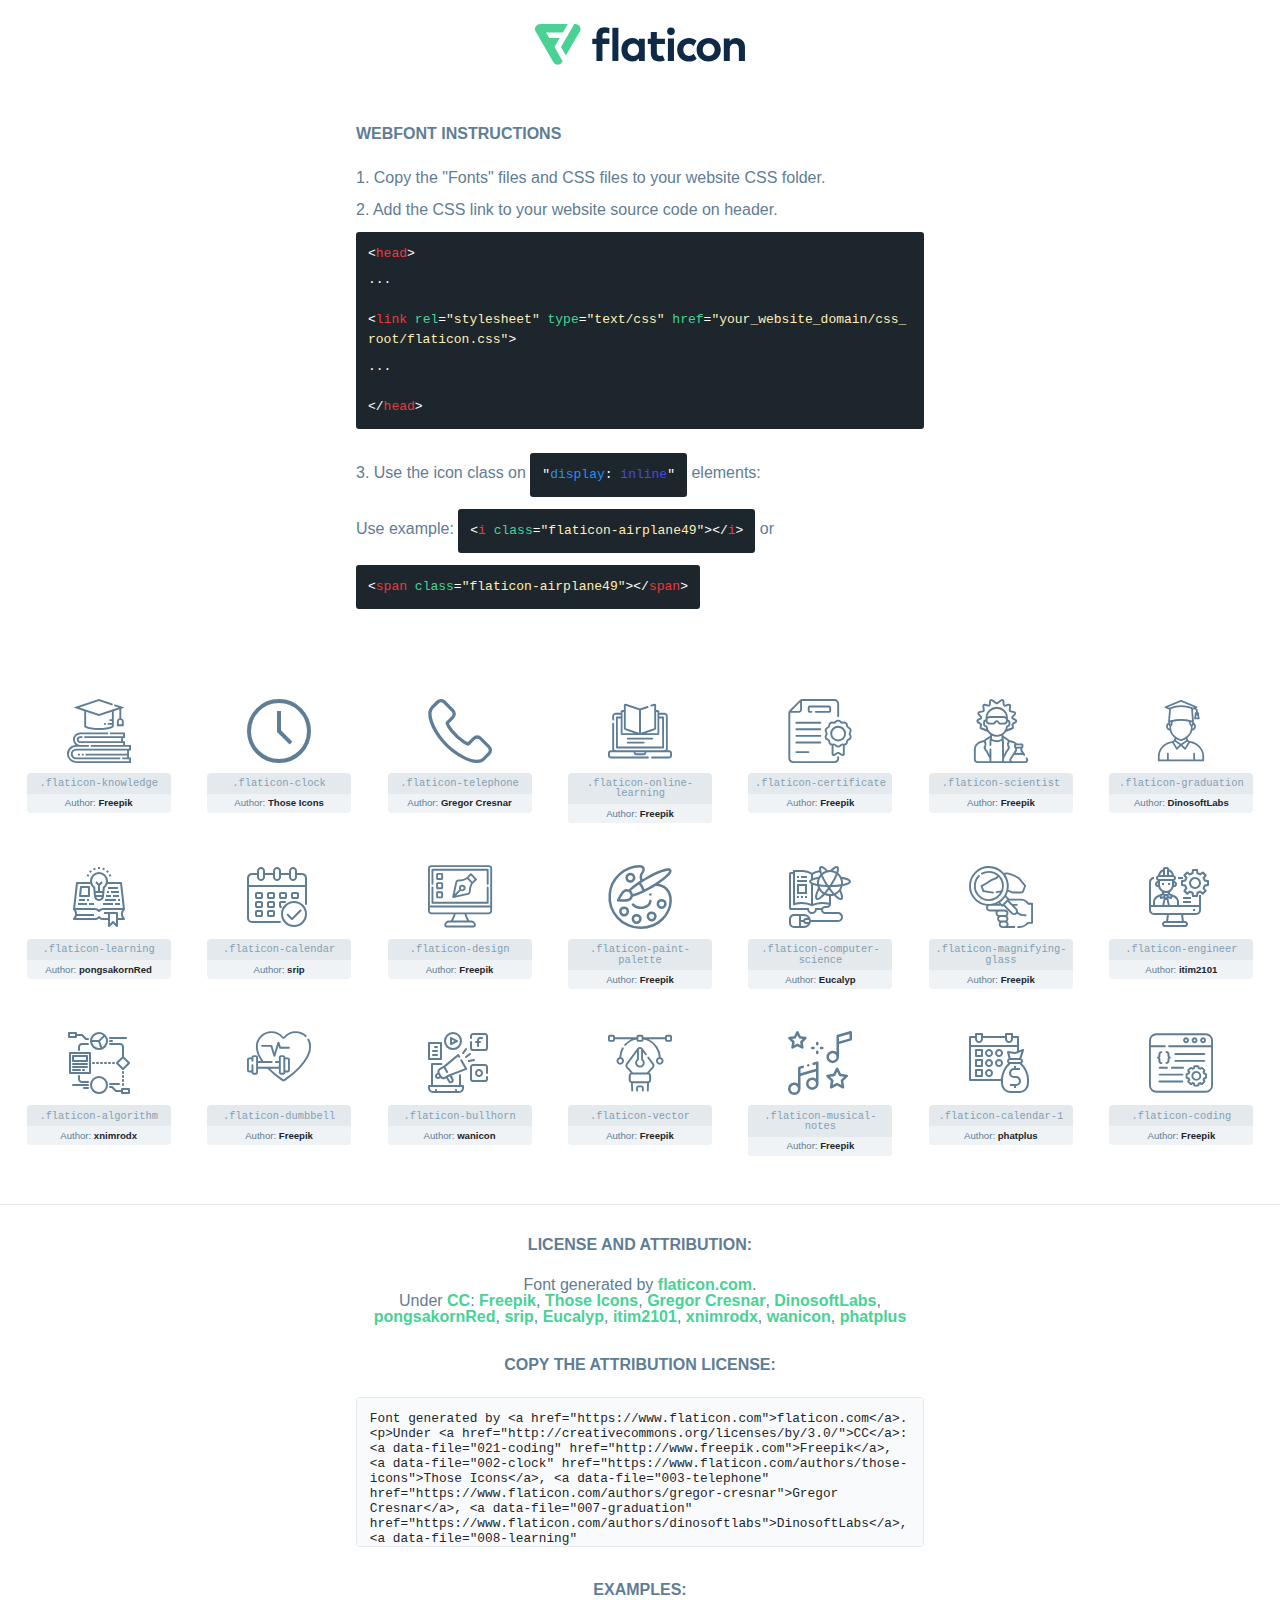
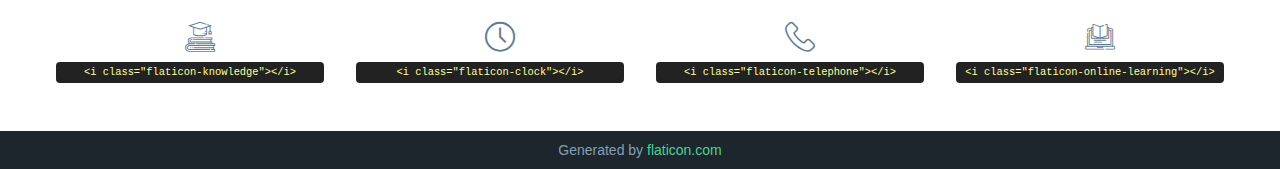
<file: website/static/fonts/flaticon/font/flaticon.html>
<!DOCTYPE html>
<!--
  Flaticon icon font: Flaticon
  Creation date: 19/01/2021 02:51
-->
<html>

<head>
    <title>Flaticon Webfont</title>
    <link rel="stylesheet" type="text/css" href="flaticon.css">
    <meta charset="UTF-8">
    <style>
    html, body, div, span, applet, object, iframe,
    h1, h2, h3, h4, h5, h6, p, blockquote, pre,
    a, abbr, acronym, address, big, cite, code,
    del, dfn, em, img, ins, kbd, q, s, samp,
    small, strike, strong, sub, sup, tt, var,
    b, u, i, center,
    dl, dt, dd, ol, ul, li,
    fieldset, form, label, legend,
    table, caption, tbody, tfoot, thead, tr, th, td,
    article, aside, canvas, details, embed,
    figure, figcaption, footer, header, hgroup,
    menu, nav, output, ruby, section, summary,
    time, mark, audio, video {
        margin: 0;
        padding: 0;
        border: 0;
        font-size: 100%;
        font: inherit;
        vertical-align: baseline;
    }
    /* HTML5 display-role reset for older browsers */
    article, aside, details, figcaption, figure,
    footer, header, hgroup, menu, nav, section {
        display: block;
    }
    body {
        line-height: 1;
    }
    ol, ul {
        list-style: none;
    }
    blockquote, q {
        quotes: none;
    }
    blockquote:before, blockquote:after,
    q:before, q:after {
        content: '';
        content: none;
    }
    table {
        border-collapse: collapse;
        border-spacing: 0;
    }
    body {
        font-family: Helvetica, Arial, sans-serif;
        font-size: 16px;
        color: #5f7d95;
    }
    a {
        color: #4AD295;
        font-weight: bold;
        text-decoration: none;
    }
    * {
        -moz-box-sizing: border-box;
        -webkit-box-sizing: border-box;
        box-sizing: border-box;
        margin: 0;
        padding: 0;
    }
    [class^="flaticon-"]:before, [class*=" flaticon-"]:before, [class^="flaticon-"]:after, [class*=" flaticon-"]:after {
        font-family: Flaticon;
        font-size: 30px;
        font-style: normal;
        margin-left: 20px;
        color: #333;
    }
    .wrapper {
        max-width: 600px;
        margin: auto;
        padding: 0 1em;
    }
    .title {
        margin-bottom: 24px;
        text-transform: uppercase;
        font-weight: bold;
    }
    header {
        text-align: center;
        padding: 24px;
    }
    header .logo {
        width: 210px;
        height: auto;
        border: none;
        display: inline-block;
    }
    header strong {
        font-size: 28px;
        font-weight: 500;
        vertical-align: middle;
    }
    .demo {
        margin: 2em auto;
        line-height: 1.25em;
    }
    .demo ul li {
        margin-bottom: 12px;
    }
    .demo ul li code {
        background-color: #1D262D;
        border-radius: 3px;
        padding: 12px;
        display: inline-block;
        color: #fff;
        font-family: Consolas,Monaco,Lucida Console,Liberation Mono,DejaVu Sans Mono,Bitstream Vera Sans Mono,Courier New, monospace;
        font-weight: lighter;
        margin-top: 12px;
        font-size: 13px;
        word-break: break-all;
    }
    .demo ul li code .red {
        color: #EC3A3B;
    }
    .demo ul li code .green {
        color: #4AD295;
    }
    .demo ul li code .yellow {
        color: #FFEEB6;
    }
    .demo ul li code .blue {
        color: #2C8CF4;
    }
    .demo ul li code .purple {
        color: #4949E7;
    }
    .demo ul li code .dots {
        margin-top: 0.5em;
        display: block;
    }
    #glyphs {
        border-bottom: 1px solid #E3E9ED;
        padding: 2em 0;
        text-align: center;
    }
    .glyph {
        display: inline-block;
        width: 9em;
        margin: 1em;
        text-align: center;
        vertical-align: top;
        background: #FFF;
    }
    .glyph .glyph-icon {
        padding: 10px;
        display: block;
        font-family:"Flaticon";
        font-size: 64px;
        line-height: 1;
    }
    .glyph .glyph-icon:before {
        font-size: 64px;
        color: #5f7d95;
        margin-left: 0;
    }
    .class-name {
        font-size: 0.65em;
        background-color: #E3E9ED;
        color: #869FB2;
        border-radius: 4px 4px 0 0;
        padding: 0.5em;
        font-family: Consolas,Monaco,Lucida Console,Liberation Mono,DejaVu Sans Mono,Bitstream Vera Sans Mono,Courier New, monospace;
    }
    .author-name {
        font-size: 0.6em;
        background-color: #EFF3F6;
        border-top: 0;
        border-radius: 0 0 4px 4px;
        padding: 0.5em;
    }
    .author-name a {
        color: #1D262D;
    }
    .class-name:last-child {
        font-size: 10px;
        color:#888;
    }
    .class-name:last-child a {
        font-size: 10px;
        color:#555;
    }
    .glyph > input {
        display: block;
        width: 100px;
        margin: 5px auto;
        text-align: center;
        font-size: 12px;
        cursor: text;
    }
    .glyph > input.icon-input {
        font-family:"Flaticon";
        font-size: 16px;
        margin-bottom: 10px;
    }
    .attribution .title {
        margin-top: 2em;
    }
    .attribution textarea {
        background-color: #F8FAFB;
        color: #1D262D;
        padding: 1em;
        border: none;
        box-shadow: none;
        border: 1px solid #E3E9ED;
        border-radius: 4px;
        resize: none;
        width: 100%;
        height: 150px;
        font-size: 0.8em;
        font-family: Consolas,Monaco,Lucida Console,Liberation Mono,DejaVu Sans Mono,Bitstream Vera Sans Mono,Courier New, monospace;
        -webkit-appearance: none;
    }
    .attribution textarea:hover {
        border-color: #CFD9E0;
    }
    .attribution textarea:focus {
        border-color: #4AD295;
    }
    .iconsuse {
        margin: 2em auto;
        text-align: center;
        max-width: 1200px;
    }
    .iconsuse:after {
        content: '';
        display: table;
        clear: both;
    }
    .iconsuse .image {
        float: left;
        width: 25%;
        padding: 0 1em;
    }
    .iconsuse .image p {
        margin-bottom: 1em;
    }
    .iconsuse .image span {
        display: block;
        font-size: 0.65em;
        background-color: #222;
        color: #fff;
        border-radius: 4px;
        padding: 0.5em;
        color: #FFFF99;
        margin-top: 1em;
        font-family: Consolas,Monaco,Lucida Console,Liberation Mono,DejaVu Sans Mono,Bitstream Vera Sans Mono,Courier New, monospace;
    }
    .glyph-icon:before {
        color: #5f7d95;
    }
    #footer {
        text-align: center;
        background-color: #1D262D;
        color: #869FB2;
        padding: 12px;
        font-size: 14px;
    }
    #footer a {
        font-weight: normal;
    }
    @media (max-width: 960px) {
        .iconsuse .image {
            width: 50%;
        }
    }
    </style>
</head>

<body class="characters-off">

    <header>
        <a href="https://www.flaticon.com/" target="_blank" class="logo">
            <svg xmlns="http://www.w3.org/2000/svg" viewBox="0 0 394.3 76.5"><path d="M156.6,69.4H145.3V7.1h11.3Z" style="fill:#0e2a47"/><path d="M206.2,69.4h-11V64.8a15.4,15.4,0,0,1-12.6,5.7c-11.6,0-20.3-9.5-20.3-22.1s8.8-22.1,20.3-22.1a15.4,15.4,0,0,1,12.6,5.8V27.5h11Zm-32.4-21c0,6.4,4.2,11.6,10.8,11.6s10.8-4.9,10.8-11.6-4.4-11.6-10.8-11.6S173.9,42,173.9,48.4Z" style="fill:#0e2a47"/><path d="M262.5,13.7a7.2,7.2,0,0,1-14.4,0,7.2,7.2,0,1,1,14.4,0ZM261,69.4H249.6v-42H261Z" style="fill:#0e2a47"/><path id="_Trazado_" data-name="&lt;Trazado&gt;" d="M139.6,17.8a16.6,16.6,0,0,0-8-1.4c-3.2.4-4.9,2-4.9,5.9v5.1h13V37.5h-13v32H115.4v-32h-7.8v-10h7.8V22.2c0-9.9,5.2-16.3,15-16.3a23.4,23.4,0,0,1,9.3,1.8Z" style="fill:#0e2a47"/><path d="M235.1,60c-3.5,0-6.3-1.9-6.3-7.1V37.5H244v-10H228.8V15H217.5V27.5h-5.7v10h5.7V53.7c0,10.9,5.3,16.8,15.7,16.8A22.9,22.9,0,0,0,244,68l-4.3-9.1A12.3,12.3,0,0,1,235.1,60Z" style="fill:#0e2a47"/><path d="M348.9,48.4c0,12.6-9.7,22.1-22.7,22.1s-22.7-9.4-22.7-22.1,9.6-22.1,22.7-22.1S348.9,35.8,348.9,48.4Zm-33.9,0c0,6.8,4.8,11.6,11.1,11.6s11.2-4.8,11.2-11.6-4.8-11.6-11.2-11.6S315.1,41.6,315.1,48.4Z" style="fill:#0e2a47"/><path d="M394.3,42.7V69.4H382.9V46.3c0-6.1-3-9.4-8.2-9.4s-8.9,3.2-8.9,9.5v23H354.6v-42h11v4.9c3-4.5,7.6-6.1,12.3-6.1C387.5,26.3,394.3,33,394.3,42.7Z" style="fill:#0e2a47"/><path d="M298,55.7h0a12.4,12.4,0,0,1-8.2,4.2h-.9l-1.8-.2a10,10,0,0,1-7.4-5.6,13.2,13.2,0,0,1-1.2-5.8,13,13,0,0,1,1.3-5.9,10.1,10.1,0,0,1,7.5-5.5h2.4a11.7,11.7,0,0,1,8.3,4.2l5.5-9.6a19.9,19.9,0,0,0-8.1-4.3,23.4,23.4,0,0,0-6.1-.8,25.2,25.2,0,0,0-7.5,1.1,20.9,20.9,0,0,0-8,4.6,21.9,21.9,0,0,0-6.8,16.4,21.9,21.9,0,0,0,6.7,16.3,20.9,20.9,0,0,0,8,4.6,25.2,25.2,0,0,0,7.7,1.2,23.6,23.6,0,0,0,6.2-.8,20,20,0,0,0,8.1-4.4Z" style="fill:#0e2a47"/><path d="M46.3,26.5H26.9L20.8,16H52.4L61.6,0H9.4A9.3,9.3,0,0,0,1.3,4.7a9.3,9.3,0,0,0,0,9.4L34.6,71.8a9.4,9.4,0,0,0,16.2,0l1.1-1.9L36.6,43.3Z" style="fill:#4ad295"/><path d="M84.2,4.7A9.3,9.3,0,0,0,76.1,0H73.8l-25,43.3,9.2,16L84.2,14A9.3,9.3,0,0,0,84.2,4.7Z" style="fill:#4ad295"/></svg>
        </a>
    </header>

    <section class="demo wrapper">

        <p class="title">Webfont Instructions</p>

        <ul>
            <li>
                <span class="num">1. </span>Copy the "Fonts" files and CSS files to your website CSS folder.
            </li>
            <li>
                <span class="num">2. </span>Add the CSS link to your website source code on header.
                <code class="big">
                    &lt;<span class="red">head</span>&gt;
                    <br/><span class="dots">...</span>
                    <br/>&lt;<span class="red">link</span> <span class="green">rel</span>=<span class="yellow">"stylesheet"</span> <span class="green">type</span>=<span class="yellow">"text/css"</span> <span class="green">href</span>=<span class="yellow">"your_website_domain/css_root/flaticon.css"</span>&gt;
                    <br/><span class="dots">...</span>
                    <br/>&lt;/<span class="red">head</span>&gt;
                </code>
            </li>

            <li>
                <p>
                    <span class="num">3. </span>Use the icon class on <code>"<span class="blue">display</span>:<span class="purple"> inline</span>"</code> elements:
                    <br />
                    Use example: <code>&lt;<span class="red">i</span> <span class="green">class</span>=<span class="yellow">&quot;flaticon-airplane49&quot;</span>&gt;&lt;/<span class="red">i</span>&gt;</code> or <code>&lt;<span class="red">span</span> <span class="green">class</span>=<span class="yellow">&quot;flaticon-airplane49&quot;</span>&gt;&lt;/<span class="red">span</span>&gt;</code>
            </li>
        </ul>

    </section>




   <section id="glyphs">          
    
      
        <div class="glyph"><div class="glyph-icon flaticon-knowledge"></div>
            <div class="class-name">.flaticon-knowledge</div>
            <div class="author-name">Author: <a data-file="001-knowledge" href="http://www.freepik.com">Freepik</a> </div> 
        </div>        
        
        <div class="glyph"><div class="glyph-icon flaticon-clock"></div>
            <div class="class-name">.flaticon-clock</div>
            <div class="author-name">Author: <a data-file="002-clock" href="https://www.flaticon.com/authors/those-icons">Those Icons</a> </div> 
        </div>        
        
        <div class="glyph"><div class="glyph-icon flaticon-telephone"></div>
            <div class="class-name">.flaticon-telephone</div>
            <div class="author-name">Author: <a data-file="003-telephone" href="https://www.flaticon.com/authors/gregor-cresnar">Gregor Cresnar</a> </div> 
        </div>        
        
        <div class="glyph"><div class="glyph-icon flaticon-online-learning"></div>
            <div class="class-name">.flaticon-online-learning</div>
            <div class="author-name">Author: <a data-file="004-online-learning" href="http://www.freepik.com">Freepik</a> </div> 
        </div>        
        
        <div class="glyph"><div class="glyph-icon flaticon-certificate"></div>
            <div class="class-name">.flaticon-certificate</div>
            <div class="author-name">Author: <a data-file="005-certificate" href="http://www.freepik.com">Freepik</a> </div> 
        </div>        
        
        <div class="glyph"><div class="glyph-icon flaticon-scientist"></div>
            <div class="class-name">.flaticon-scientist</div>
            <div class="author-name">Author: <a data-file="006-scientist" href="http://www.freepik.com">Freepik</a> </div> 
        </div>        
        
        <div class="glyph"><div class="glyph-icon flaticon-graduation"></div>
            <div class="class-name">.flaticon-graduation</div>
            <div class="author-name">Author: <a data-file="007-graduation" href="https://www.flaticon.com/authors/dinosoftlabs">DinosoftLabs</a> </div> 
        </div>        
        
        <div class="glyph"><div class="glyph-icon flaticon-learning"></div>
            <div class="class-name">.flaticon-learning</div>
            <div class="author-name">Author: <a data-file="008-learning" href="https://www.flaticon.com/authors/pongsakornred">pongsakornRed</a> </div> 
        </div>        
        
        <div class="glyph"><div class="glyph-icon flaticon-calendar"></div>
            <div class="class-name">.flaticon-calendar</div>
            <div class="author-name">Author: <a data-file="009-calendar" href="https://www.flaticon.com/authors/srip">srip</a> </div> 
        </div>        
        
        <div class="glyph"><div class="glyph-icon flaticon-design"></div>
            <div class="class-name">.flaticon-design</div>
            <div class="author-name">Author: <a data-file="010-design" href="http://www.freepik.com">Freepik</a> </div> 
        </div>        
        
        <div class="glyph"><div class="glyph-icon flaticon-paint-palette"></div>
            <div class="class-name">.flaticon-paint-palette</div>
            <div class="author-name">Author: <a data-file="011-paint-palette" href="http://www.freepik.com">Freepik</a> </div> 
        </div>        
        
        <div class="glyph"><div class="glyph-icon flaticon-computer-science"></div>
            <div class="class-name">.flaticon-computer-science</div>
            <div class="author-name">Author: <a data-file="012-computer-science" href="https://www.flaticon.com/authors/eucalyp">Eucalyp</a> </div> 
        </div>        
        
        <div class="glyph"><div class="glyph-icon flaticon-magnifying-glass"></div>
            <div class="class-name">.flaticon-magnifying-glass</div>
            <div class="author-name">Author: <a data-file="013-magnifying-glass" href="http://www.freepik.com">Freepik</a> </div> 
        </div>        
        
        <div class="glyph"><div class="glyph-icon flaticon-engineer"></div>
            <div class="class-name">.flaticon-engineer</div>
            <div class="author-name">Author: <a data-file="014-engineer" href="https://www.flaticon.com/authors/itim2101">itim2101</a> </div> 
        </div>        
        
        <div class="glyph"><div class="glyph-icon flaticon-algorithm"></div>
            <div class="class-name">.flaticon-algorithm</div>
            <div class="author-name">Author: <a data-file="015-algorithm" href="https://www.flaticon.com/authors/xnimrodx">xnimrodx</a> </div> 
        </div>        
        
        <div class="glyph"><div class="glyph-icon flaticon-dumbbell"></div>
            <div class="class-name">.flaticon-dumbbell</div>
            <div class="author-name">Author: <a data-file="016-dumbbell" href="http://www.freepik.com">Freepik</a> </div> 
        </div>        
        
        <div class="glyph"><div class="glyph-icon flaticon-bullhorn"></div>
            <div class="class-name">.flaticon-bullhorn</div>
            <div class="author-name">Author: <a data-file="017-bullhorn" href="https://www.flaticon.com/authors/wanicon">wanicon</a> </div> 
        </div>        
        
        <div class="glyph"><div class="glyph-icon flaticon-vector"></div>
            <div class="class-name">.flaticon-vector</div>
            <div class="author-name">Author: <a data-file="018-vector" href="http://www.freepik.com">Freepik</a> </div> 
        </div>        
        
        <div class="glyph"><div class="glyph-icon flaticon-musical-notes"></div>
            <div class="class-name">.flaticon-musical-notes</div>
            <div class="author-name">Author: <a data-file="019-musical-notes" href="http://www.freepik.com">Freepik</a> </div> 
        </div>        
        
        <div class="glyph"><div class="glyph-icon flaticon-calendar-1"></div>
            <div class="class-name">.flaticon-calendar-1</div>
            <div class="author-name">Author: <a data-file="020-calendar-1" href="https://www.flaticon.com/authors/phatplus">phatplus</a> </div> 
        </div>        
        
        <div class="glyph"><div class="glyph-icon flaticon-coding"></div>
            <div class="class-name">.flaticon-coding</div>
            <div class="author-name">Author: <a data-file="021-coding" href="http://www.freepik.com">Freepik</a> </div> 
        </div>        
        

    </section>



    <section class="attribution wrapper"   style="text-align:center;">

      <div class="title">License and attribution:</div><div class="attrDiv">Font generated by <a href="https://www.flaticon.com">flaticon.com</a>. <div><p>Under <a href="http://creativecommons.org/licenses/by/3.0/">CC</a>: <a data-file="021-coding" href="http://www.freepik.com">Freepik</a>, <a data-file="002-clock" href="https://www.flaticon.com/authors/those-icons">Those Icons</a>, <a data-file="003-telephone" href="https://www.flaticon.com/authors/gregor-cresnar">Gregor Cresnar</a>, <a data-file="007-graduation" href="https://www.flaticon.com/authors/dinosoftlabs">DinosoftLabs</a>, <a data-file="008-learning" href="https://www.flaticon.com/authors/pongsakornred">pongsakornRed</a>, <a data-file="009-calendar" href="https://www.flaticon.com/authors/srip">srip</a>, <a data-file="012-computer-science" href="https://www.flaticon.com/authors/eucalyp">Eucalyp</a>, <a data-file="014-engineer" href="https://www.flaticon.com/authors/itim2101">itim2101</a>, <a data-file="015-algorithm" href="https://www.flaticon.com/authors/xnimrodx">xnimrodx</a>, <a data-file="017-bullhorn" href="https://www.flaticon.com/authors/wanicon">wanicon</a>, <a data-file="020-calendar-1" href="https://www.flaticon.com/authors/phatplus">phatplus</a></p>  </div>
      </div>
      <div class="title">Copy the Attribution License:</div>

    <textarea onclick="this.focus();this.select();">Font generated by &lt;a href=&quot;https://www.flaticon.com&quot;&gt;flaticon.com&lt;/a&gt;. <p>Under <a href="http://creativecommons.org/licenses/by/3.0/">CC</a>: <a data-file="021-coding" href="http://www.freepik.com">Freepik</a>, <a data-file="002-clock" href="https://www.flaticon.com/authors/those-icons">Those Icons</a>, <a data-file="003-telephone" href="https://www.flaticon.com/authors/gregor-cresnar">Gregor Cresnar</a>, <a data-file="007-graduation" href="https://www.flaticon.com/authors/dinosoftlabs">DinosoftLabs</a>, <a data-file="008-learning" href="https://www.flaticon.com/authors/pongsakornred">pongsakornRed</a>, <a data-file="009-calendar" href="https://www.flaticon.com/authors/srip">srip</a>, <a data-file="012-computer-science" href="https://www.flaticon.com/authors/eucalyp">Eucalyp</a>, <a data-file="014-engineer" href="https://www.flaticon.com/authors/itim2101">itim2101</a>, <a data-file="015-algorithm" href="https://www.flaticon.com/authors/xnimrodx">xnimrodx</a>, <a data-file="017-bullhorn" href="https://www.flaticon.com/authors/wanicon">wanicon</a>, <a data-file="020-calendar-1" href="https://www.flaticon.com/authors/phatplus">phatplus</a></p>  
     </textarea>

    </section>

    <section class="iconsuse">

          <div class="title">Examples:</div>            
             
            <div class="image">
                <p>
                    <i class="glyph-icon flaticon-knowledge"></i> 
                    <span>&lt;i class=&quot;flaticon-knowledge&quot;&gt;&lt;/i&gt;</span>
                </p>
            </div>
            
            <div class="image">
                <p>
                    <i class="glyph-icon flaticon-clock"></i> 
                    <span>&lt;i class=&quot;flaticon-clock&quot;&gt;&lt;/i&gt;</span>
                </p>
            </div>
            
            <div class="image">
                <p>
                    <i class="glyph-icon flaticon-telephone"></i> 
                    <span>&lt;i class=&quot;flaticon-telephone&quot;&gt;&lt;/i&gt;</span>
                </p>
            </div>
            
            <div class="image">
                <p>
                    <i class="glyph-icon flaticon-online-learning"></i> 
                    <span>&lt;i class=&quot;flaticon-online-learning&quot;&gt;&lt;/i&gt;</span>
                </p>
            </div>
                       
        </div>
                            
    </section>

<div id="footer">
    <div>Generated by <a href="https://www.flaticon.com">flaticon.com</a>
    </div>
</div>



</body>
</html>
</file>
<file: website/static/fonts/flaticon/font/flaticon.css>
/*
  	Flaticon icon font: Flaticon
  	Creation date: 19/01/2021 02:51
  	*/

@font-face {
  font-family: "Flaticon";
  src: url("Flaticon.eot");
  src: url("Flaticon.eot?#iefix") format("embedded-opentype"),
       url("Flaticon.woff2") format("woff2"),
       url("Flaticon.woff") format("woff"),
       url("Flaticon.ttf") format("truetype"),
       url("Flaticon.svg#Flaticon") format("svg");
  font-weight: normal;
  font-style: normal;
}

@media screen and (-webkit-min-device-pixel-ratio:0) {
  @font-face {
    font-family: "Flaticon";
    src: url("Flaticon.svg#Flaticon") format("svg");
  }
}

[class^="flaticon-"]:before, [class*=" flaticon-"]:before,
[class^="flaticon-"]:after, [class*=" flaticon-"]:after {   
  font-family: Flaticon;
        font-size: 20px;
font-style: normal;
margin-left: 20px;
}

.flaticon-knowledge:before { content: "\f100"; }
.flaticon-clock:before { content: "\f101"; }
.flaticon-telephone:before { content: "\f102"; }
.flaticon-online-learning:before { content: "\f103"; }
.flaticon-certificate:before { content: "\f104"; }
.flaticon-scientist:before { content: "\f105"; }
.flaticon-graduation:before { content: "\f106"; }
.flaticon-learning:before { content: "\f107"; }
.flaticon-calendar:before { content: "\f108"; }
.flaticon-design:before { content: "\f109"; }
.flaticon-paint-palette:before { content: "\f10a"; }
.flaticon-computer-science:before { content: "\f10b"; }
.flaticon-magnifying-glass:before { content: "\f10c"; }
.flaticon-engineer:before { content: "\f10d"; }
.flaticon-algorithm:before { content: "\f10e"; }
.flaticon-dumbbell:before { content: "\f10f"; }
.flaticon-bullhorn:before { content: "\f110"; }
.flaticon-vector:before { content: "\f111"; }
.flaticon-musical-notes:before { content: "\f112"; }
.flaticon-calendar-1:before { content: "\f113"; }
.flaticon-coding:before { content: "\f114"; }
</file>
